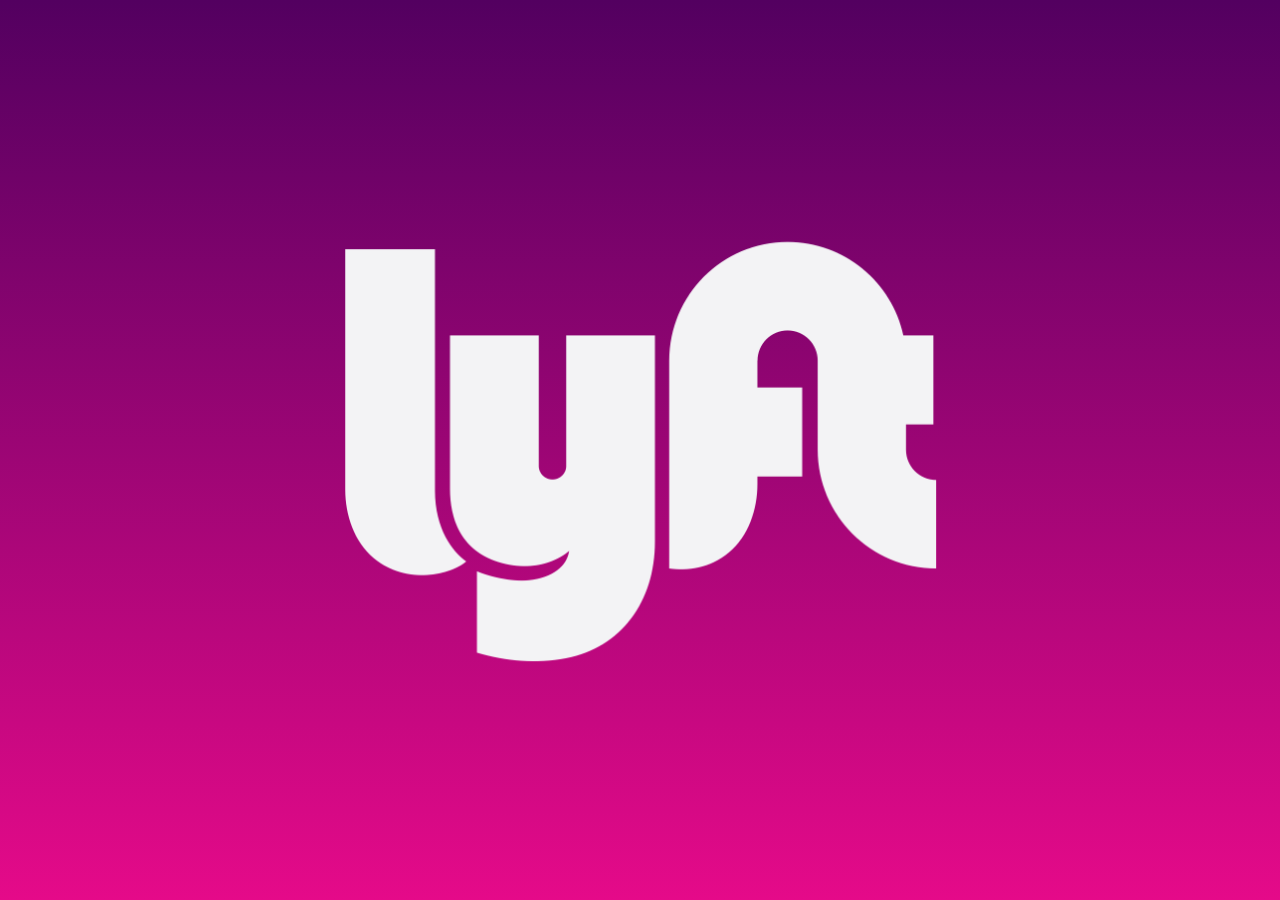
<file: index.html>
<!DOCTYPE html>
<html>

<head>
  <meta charset="utf-8">
  <meta name="viewport" content="width=device-width, initial-scale=1, maximum-scale=1">
  <meta http-equiv="X-UA-Compatible" content="ie=edge">
  <title>Lyft</title>
  <link rel="stylesheet" href="vendors/bootstrap/css/bootstrap.min.css">
  <link rel="stylesheet" href="css/main.css">
  <link href="https://fonts.googleapis.com/css?family=Raleway" rel="stylesheet">
  <link rel="stylesheet" href="https://maxcdn.bootstrapcdn.com/font-awesome/4.7.0/css/font-awesome.min.css">
</head>

<body>
  <main class="bg-image bg-image-1">
    <div class="loading-splash background-pink" id="splash-screen">
      <div class="row">
        <div class="container-logo col-xs-12">
          <div class="col-xs-6 col-xs-offset-3">
            <img src="assets/images/logo-white.png" alt="logo-white" class="img-responsive center-block">
          </div>
        </div>
      </div>
    </div>
    <section>
      <div class="row">
        <div class="col-xs-8 container-logo">
          <img src="assets/images/logo-pink.png" alt="logo-pink" class="img-responsive">
        </div>
      </div>
      <div class="row">
        <div class="col-xs-6 col-xs-offset-3 buton text-center">
          <a href="#" class="btn btn-lg text-white">Log In</a>
          <a href="views/signup.html" class="btn btn-lg text-white">Sign Up</a>
        </div>
      </div>
    </section>
  </main>
  <script src="https://ajax.googleapis.com/ajax/libs/jquery/3.2.1/jquery.min.js"></script>
  <script type="text/javascript" src="vendors/bootstrap/js/bootstrap.min.js"></script>
  <script src="./js/app.js"></script>
</body>

</html>
</file>
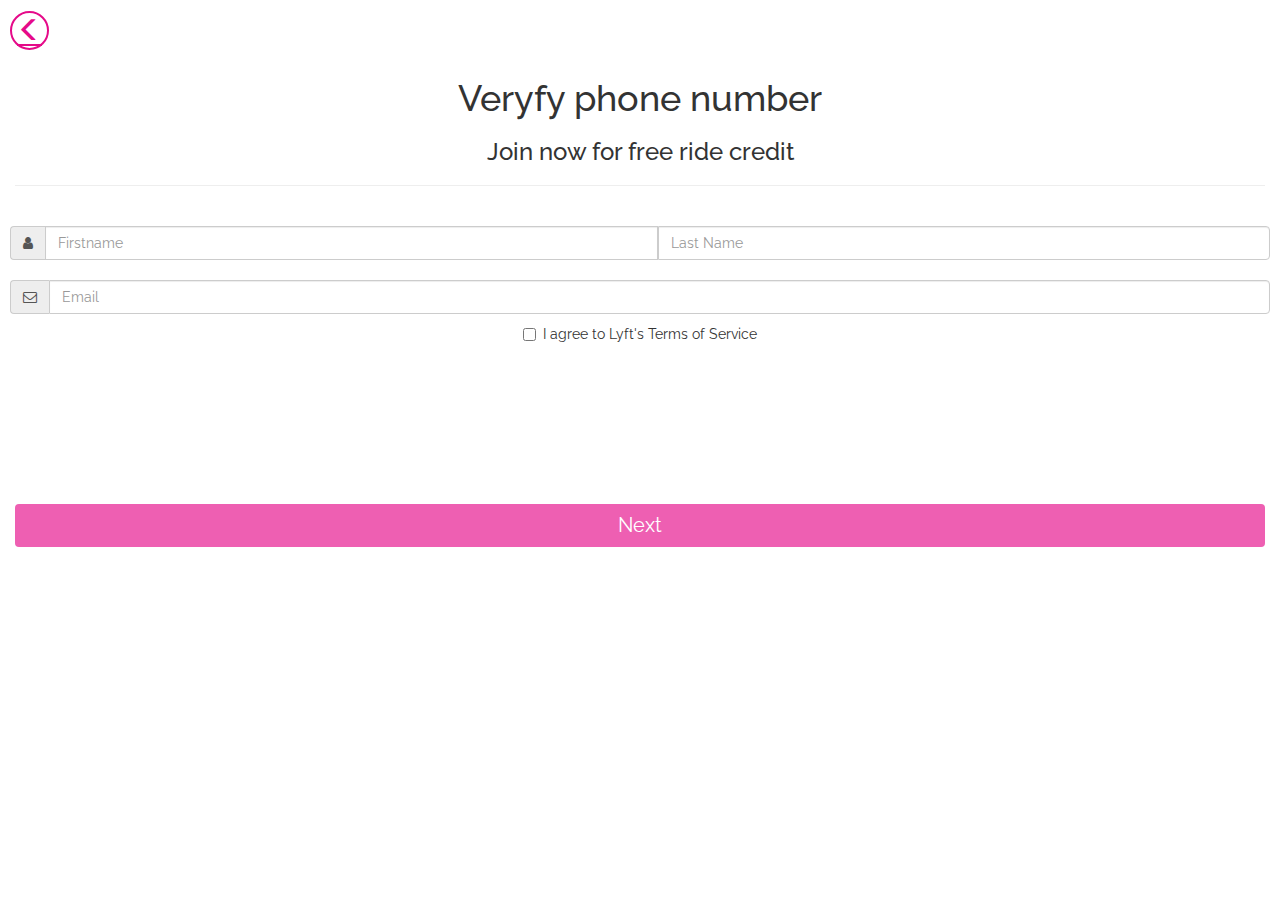
<file: views/register.html>
<!DOCTYPE html>
<html>

<head>
  <meta charset="utf-8">
  <meta name="viewport" content="width=device-width, initial-scale=1, maximum-scale=1">
  <meta http-equiv="X-UA-Compatible" content="ie=edge">
  <title>Sign Up</title>
  <link rel="stylesheet" href="../vendors/bootstrap/css/bootstrap.min.css">
  <link rel="stylesheet" href="../css/main.css">
  <link href="https://fonts.googleapis.com/css?family=Raleway" rel="stylesheet">
  <link rel="stylesheet" href="https://maxcdn.bootstrapcdn.com/font-awesome/4.7.0/css/font-awesome.min.css">
</head>

<body>
  <main>
    <div class="slide-buttons container-flex-row">
      <a href="verify.html" class="return">
        <span class="glyphicon glyphicon-menu-left" aria-hidden="true"></span>
      </a>
    </div>
    <section>
      <div class="row">
        <div class="col-xs-12">
          <h1 class="text-center">Veryfy phone number</h1>
          <h3 class="text-center">Join now for free ride credit</h3>
          <hr>
        </div>
      </div>
    </section>
    <form class="container-flex-column text-center">
      <div class="col-xs-12 input-group">
        <i class="fa fa-user input-group-addon icon" aria-hidden="true"></i>
        <input type="text" class="form-control input-name" id="first-name" placeholder="Firstname">
        <input type="text" class="form-control input-name" id="last-name" placeholder="Last Name">
      </div>
      <div class="col-xs-12 input-group">
        <i class="fa fa-envelope-o input-group-addon icon" aria-hidden="true"></i>
        <input type="email" class="form-control" id="email" placeholder="Email">
      </div>
      <div class="checkbox">
        <label>
          <input type="checkbox" id="check"> I agree to Lyft's Terms of Service
        </label>
      </div>
      <div class="row">
        <div class="col-xs-12 mt">
          <button class="btn btn-block bt-pink" id="button-register" disabled>Next</button>
        </div>
      </div>
    </form>
  </main>
  <script src="https://ajax.googleapis.com/ajax/libs/jquery/3.2.1/jquery.min.js"></script>
  <script type="text/javascript" src="../vendors/bootstrap/js/bootstrap.min.js"></script>
  <script src="../js/register.js"></script>
</body>

</html>
</file>
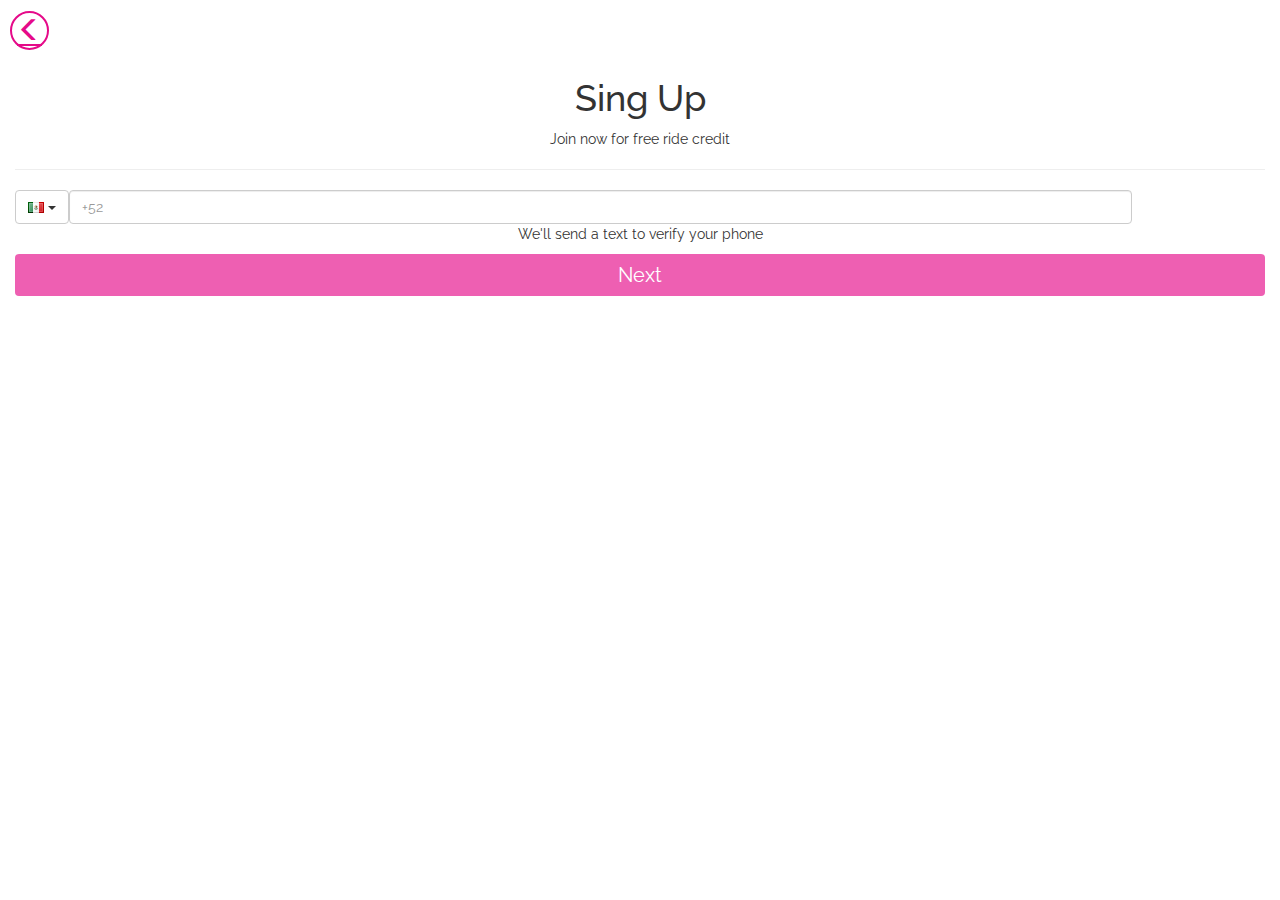
<file: views/signup.html>
<!DOCTYPE html>
<html>

<head>
  <meta charset="utf-8">
  <meta name="viewport" content="width=device-width, initial-scale=1, maximum-scale=1">
  <meta http-equiv="X-UA-Compatible" content="ie=edge">
  <title>Sign Up</title>
  <link rel="stylesheet" href="../vendors/bootstrap/css/bootstrap.min.css">
  <link rel="stylesheet" href="../css/main.css">
  <link href="https://fonts.googleapis.com/css?family=Raleway" rel="stylesheet">
  <link rel="stylesheet" href="https://maxcdn.bootstrapcdn.com/font-awesome/4.7.0/css/font-awesome.min.css">
</head>

<body>
  <main>
    <section id="code">
      <div class="slide-buttons container-flex-row">
        <a href="../index.html" class="return">
            <span class="glyphicon glyphicon-menu-left" aria-hidden="true"></span>
          </a>
      </div>
      <div class="row">
        <div class="col-xs-12">
          <h1 class="text-center">Sing Up</h1>
          <p class="text-center">Join now for free ride credit</p>
          <hr>
        </div>
        <div class="col-xs-12 btn-group">
          <button type="button" class="btn btn-default dropdown-toggle" data-toggle="dropdown">
            <img src="../assets/icons/flags/mx.png">
            <span class="caret"></span>
          </button>
          <ul class="dropdown-menu" role="menu">
            <li>
              <a href="#">
                <img src="../assets/icons/flags/mx.png">
              </a>
            </li>
            <li>
              <a href="#">
                <img src="../assets/icons/flags/ec.png">
              </a>
            </li>
            <li>
              <a href="#">
                <img src="../assets/icons/flags/pe.png">
              </a>
            </li>
          </ul>
          <input type="text" class="form-control" id="phone" placeholder="+52" maxlength="10">
        </div>
        <div class="col-xs-12">
          <p class="text-center">We'll send a text to verify your phone</p>
          <button href="#" class="btn btn-block bt-pink" id="button-next" disabled>Next</button>
        </div>
      </div>
    </section>
  </main>
  <script src="https://ajax.googleapis.com/ajax/libs/jquery/3.2.1/jquery.min.js"></script>
  <script type="text/javascript" src="../vendors/bootstrap/js/bootstrap.min.js"></script>
  <script src="../js/app.js"></script>
</body>

</html>
</file>
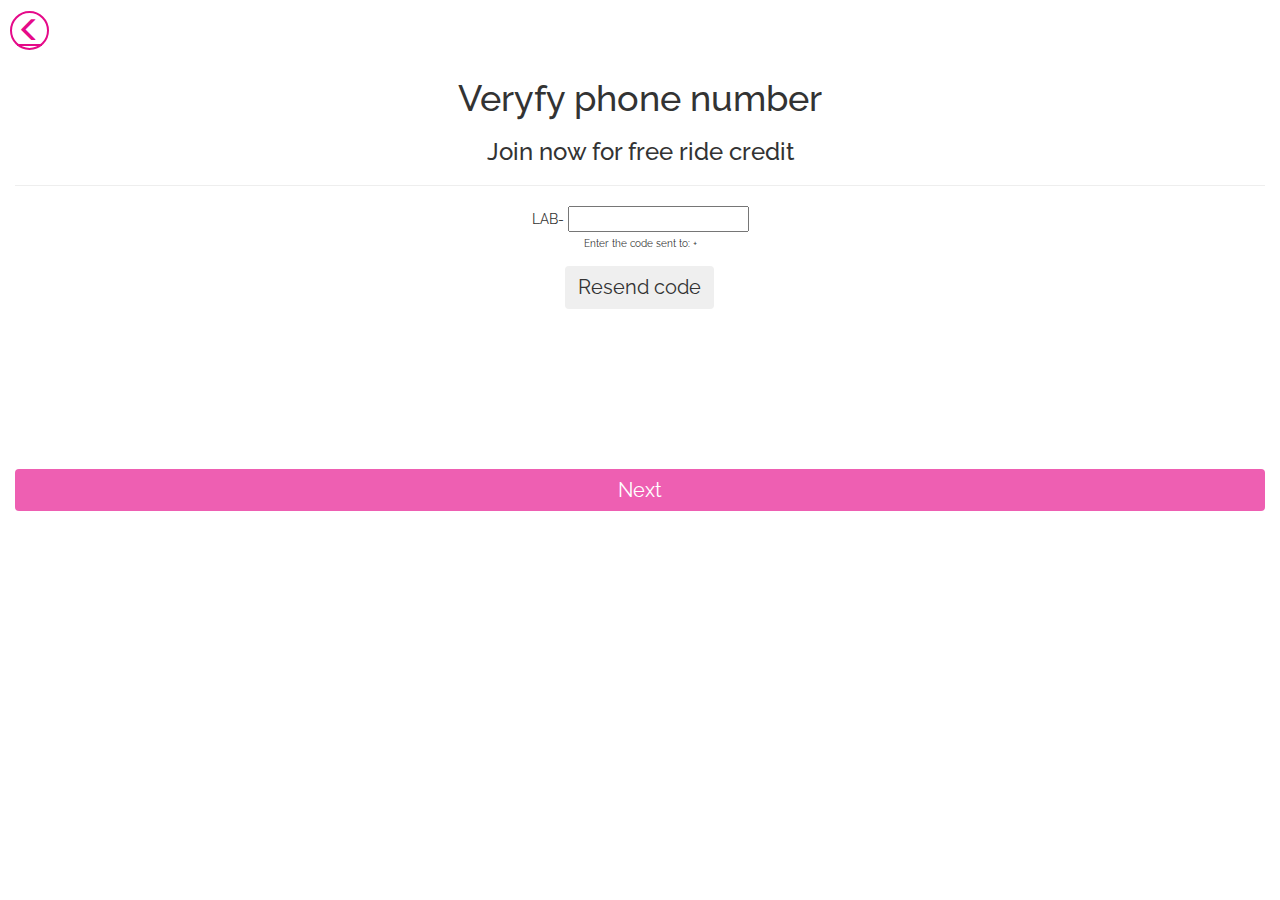
<file: views/verify.html>
<!DOCTYPE html>
<html>

<head>
  <meta charset="utf-8">
  <meta name="viewport" content="width=device-width, initial-scale=1, maximum-scale=1">
  <meta http-equiv="X-UA-Compatible" content="ie=edge">
  <title>Sign Up</title>
  <link rel="stylesheet" href="../vendors/bootstrap/css/bootstrap.min.css">
  <link rel="stylesheet" href="../css/main.css">
  <link href="https://fonts.googleapis.com/css?family=Raleway" rel="stylesheet">
  <link rel="stylesheet" href="https://maxcdn.bootstrapcdn.com/font-awesome/4.7.0/css/font-awesome.min.css">
</head>

<body>
  <main>
    <div class="slide-buttons container-flex-row">
      <a href="signup.html" class="return">
        <span class="glyphicon glyphicon-menu-left" aria-hidden="true"></span>
      </a>
    </div>
    <section>
      <div class="row">
        <div class="col-xs-12">
          <h1 class="text-center">Veryfy phone number</h1>
          <h3 class="text-center">Join now for free ride credit</h3>
          <hr>
        </div>
        <div class="col-xs-6 col-xs-offset-3 text-center">
          <span>LAB- </span><input type="text" class="" id="code-phone" maxlength="3">
          <span class="block sp">Enter the code sent to: +</span>
        </div>
      </div>
    </section>
    <div class="row">
      <div class="col-xs-4 col-xs-offset-4 text-center">
        <button href="#" class="btn resend" id="resend">Resend code</button>
      </div>
    </div>
    <div class="row">
      <div class="col-xs-12 mt">
        <button class="btn btn-block bt-pink" id="button-next-verify" disabled>Next</button>
      </div>
    </div>
  </main>
  <script src="https://ajax.googleapis.com/ajax/libs/jquery/3.2.1/jquery.min.js"></script>
  <script type="text/javascript" src="../vendors/bootstrap/js/bootstrap.min.js"></script>
  <script src="../js/app.js"></script>
</body>

</html>
</file>
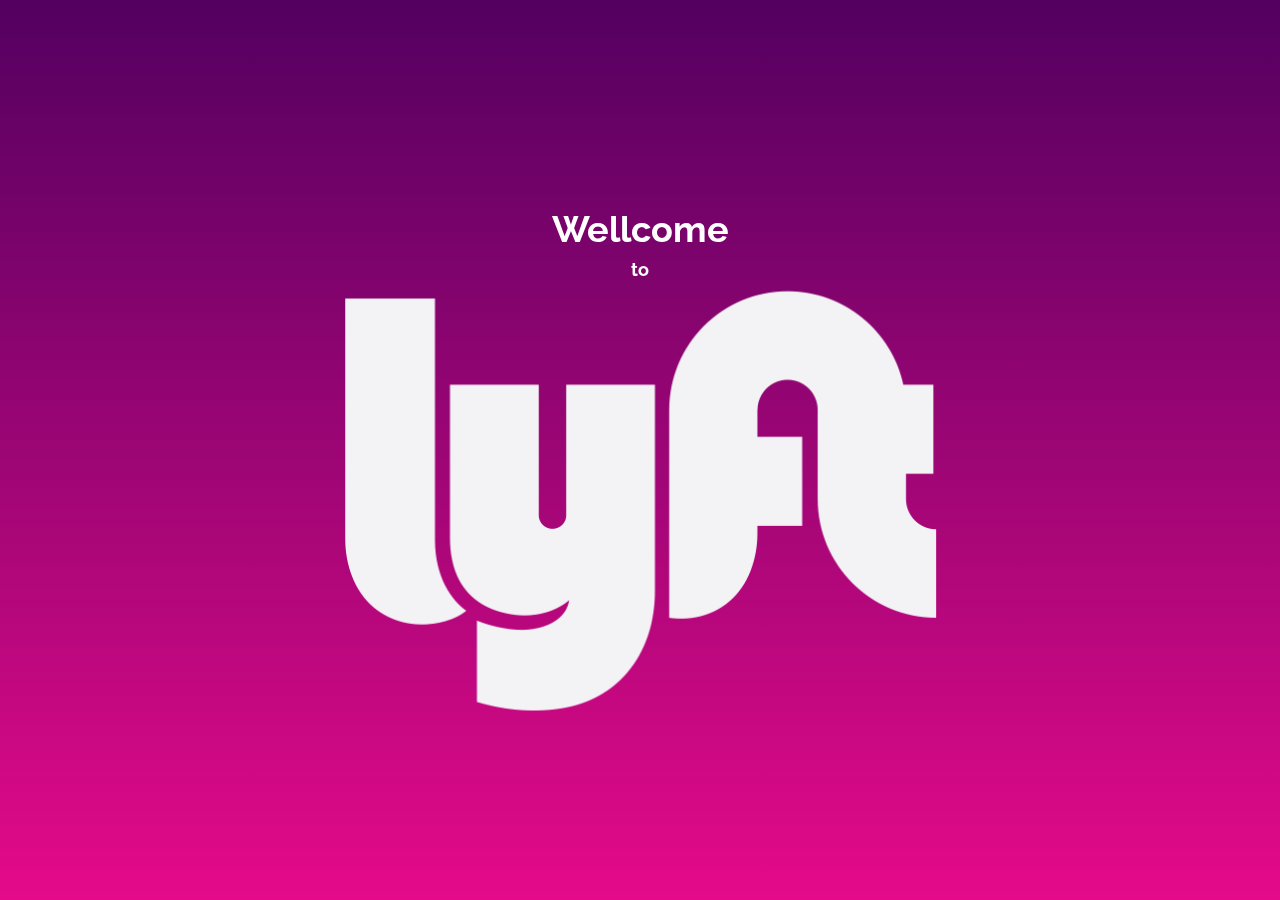
<file: views/wellcome.html>
<!DOCTYPE html>
<html>

<head>
  <meta charset="utf-8">
  <meta name="viewport" content="width=device-width, initial-scale=1, maximum-scale=1">
  <meta http-equiv="X-UA-Compatible" content="ie=edge">
  <title>Wellcome</title>
  <link rel="stylesheet" href="../vendors/bootstrap/css/bootstrap.min.css">
  <link rel="stylesheet" href="../css/main.css">
  <link href="https://fonts.googleapis.com/css?family=Raleway" rel="stylesheet">
  <link rel="stylesheet" href="https://maxcdn.bootstrapcdn.com/font-awesome/4.7.0/css/font-awesome.min.css">
</head>

<body>
  <main>
    <div class="loading-splash background-pink">
      <div class="row">
        <div class="container-logo col-xs-12">
          <div class="col-xs-6 col-xs-offset-3">
            <h1 class="text-center text-white">Wellcome</h1>
            <h4 class="text-center text-white">to</h4>
            <img src="../assets/images/logo-white.png" alt="logo-white" class="img-responsive center-block">
          </div>
        </div>
      </div>
    </div>
  </main>
  <script src="https://ajax.googleapis.com/ajax/libs/jquery/3.2.1/jquery.min.js"></script>
  <script type="text/javascript" src="../vendors/bootstrap/js/bootstrap.min.js"></script>
  <script src="../js/app.js"></script>
</body>

</html>
</file>
<file: css/main.css>
:root {
  --pink: #e50a89;
}

body {
  font-family: 'Raleway', sans-serif;
}

.background-pink {
  background: linear-gradient(#530060, var(--pink));
  background-size: cover;
}

.row {
  margin-left: 0;
  margin-right: 0;
}

/* splash screen*/

.loading-splash {
  position: absolute;
  top: 0;
  right: 0;
  bottom: 0;
  left: 0;
  background: linear-gradient(#530060, var(--pink));
  z-index: 999;
}

.loading-splash.loaded {
  opacity: 0;
}

.container-logo {
  position: absolute;
  top: 50%;
  left: 50%;
  transform: translate3d(-50%, -50%, 0);
}

.bg-image {
  background-repeat: no-repeat;
  background-position: center center;
  background-size: cover;
  position: relative;
}

.bg-image-1 {
  height: 100vh;
  background-image: url('../assets/images/bg-image.jpg');
}

.buton {
  position: absolute;
  bottom: 0;
  display: inline-block;
}

.buton a {
  background-color: transparent;
  border-color: white;
  margin-bottom: 10px;
}

.text-white {
  color: white;
  font-weight: 700;
}

.buton a:hover {
  background-color: rgba(0, 0, 0, 0.6);
  color: #e50a89;
  border: 1px solid var(--pink);
}

.return {
  color: var(--pink);
  padding: 10px;
  font-size: 25px;
  display: flex;
}

.return span {
  border: 2px solid var(--pink);
  border-radius: 50%;
  padding: 5px;
}

.return:hover {
  color: var(--pink);
}

.fa.icon {
  display: table-cell;
}

input.form-control.input-name {
  width: 50%;
}

.form-control {
  width: 85%;
  margin: 0;
}

.dropdown-menu {
  min-width: 0;
  margin-left: 10px;
}

.inline {
  display: inline-block;
}

.block {
  display: block;
}

.bt-pink {
  background-color: var(--pink);
  color: #fff;
  font-weight: 700px;
  font-size: 20px;
}

.bt-pink:hover {
  background-color: #ff00c3;
  color: white;
}

.mt {
  margin-top: 150px;
}

.sp {
  font-size: 10px;
}

span.sp {
  margin: 5px 0;
}

.resend {
  margin: 10px 0;
  font-weight: 700px;
  font-size: 20px;
}

.resend:hover {
  background-color: var(--pink);
  color: #fff;
}

.col-xs-12.input-group {
  margin-top: 20px;
  padding: 0 10px;
}
</file>
